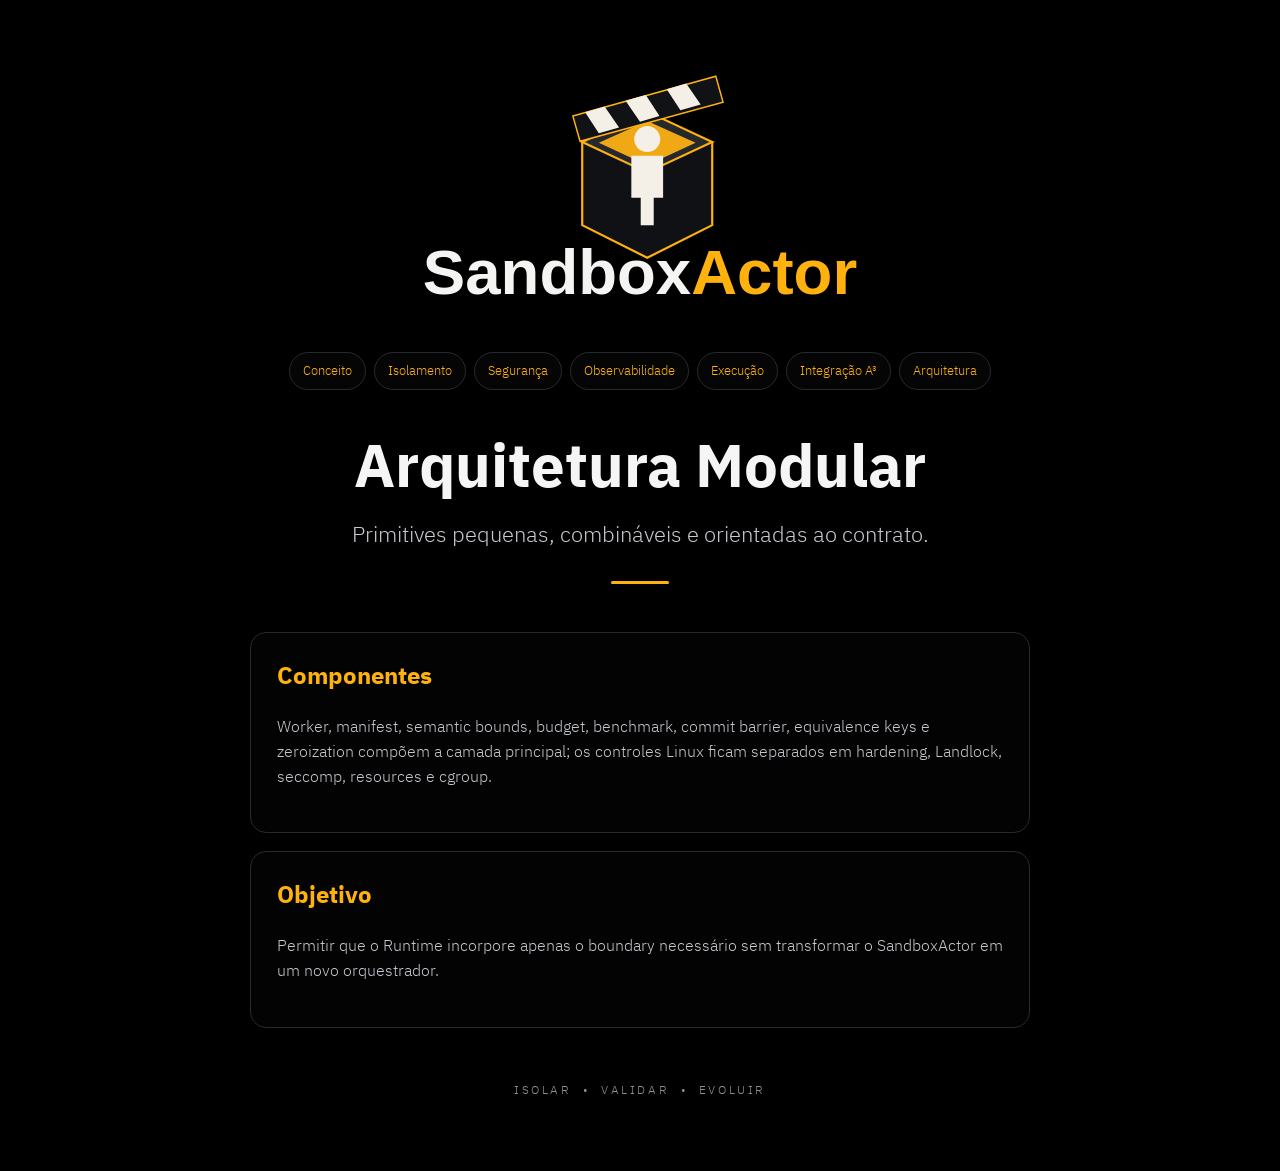
<file: site/arquitetura.html>
<!doctype html><html lang="pt-BR"><head><meta charset="utf-8"><meta name="viewport" content="width=device-width,initial-scale=1"><title>Arquitetura Modular · SandboxActor</title><link rel="preconnect" href="https://fonts.googleapis.com"><link rel="preconnect" href="https://fonts.gstatic.com" crossorigin><link href="https://fonts.googleapis.com/css2?family=IBM+Plex+Sans+Thai+Looped:wght@100;200;300;400;500;600;700&display=swap" rel="stylesheet"><link rel="stylesheet" href="https://cdnjs.cloudflare.com/ajax/libs/animate.css/4.1.1/animate.min.css"><link rel="stylesheet" href="styles.css"></head><body><main class="page"><a href="index.html"><img class="logo animate__animated animate__fadeInDown" src="assets/logo.svg" alt="SandboxActor"></a><nav class="menu animate__animated animate__fadeIn"><a href="conceito.html">Conceito</a><a href="isolamento.html">Isolamento</a><a href="seguranca.html">Segurança</a><a href="observabilidade.html">Observabilidade</a><a href="execucao.html">Execução</a><a href="integracao.html">Integração A³</a><a href="arquitetura.html">Arquitetura</a></nav><div class="hero animate__animated animate__fadeIn"><h1>Arquitetura Modular</h1><p>Primitives pequenas, combináveis e orientadas ao contrato.</p><div class="divider"></div></div><div class="content animate__animated animate__fadeInUp"><section><h2>Componentes</h2><p>Worker, manifest, semantic bounds, budget, benchmark, commit barrier, equivalence keys e zeroization compõem a camada principal; os controles Linux ficam separados em hardening, Landlock, seccomp, resources e cgroup.</p></section><section><h2>Objetivo</h2><p>Permitir que o Runtime incorpore apenas o boundary necessário sem transformar o SandboxActor em um novo orquestrador.</p></section></div><div class="footer animate__animated animate__fadeInUp">ISOLAR &nbsp;•&nbsp; VALIDAR &nbsp;•&nbsp; EVOLUIR</div></main></body></html>
</file>
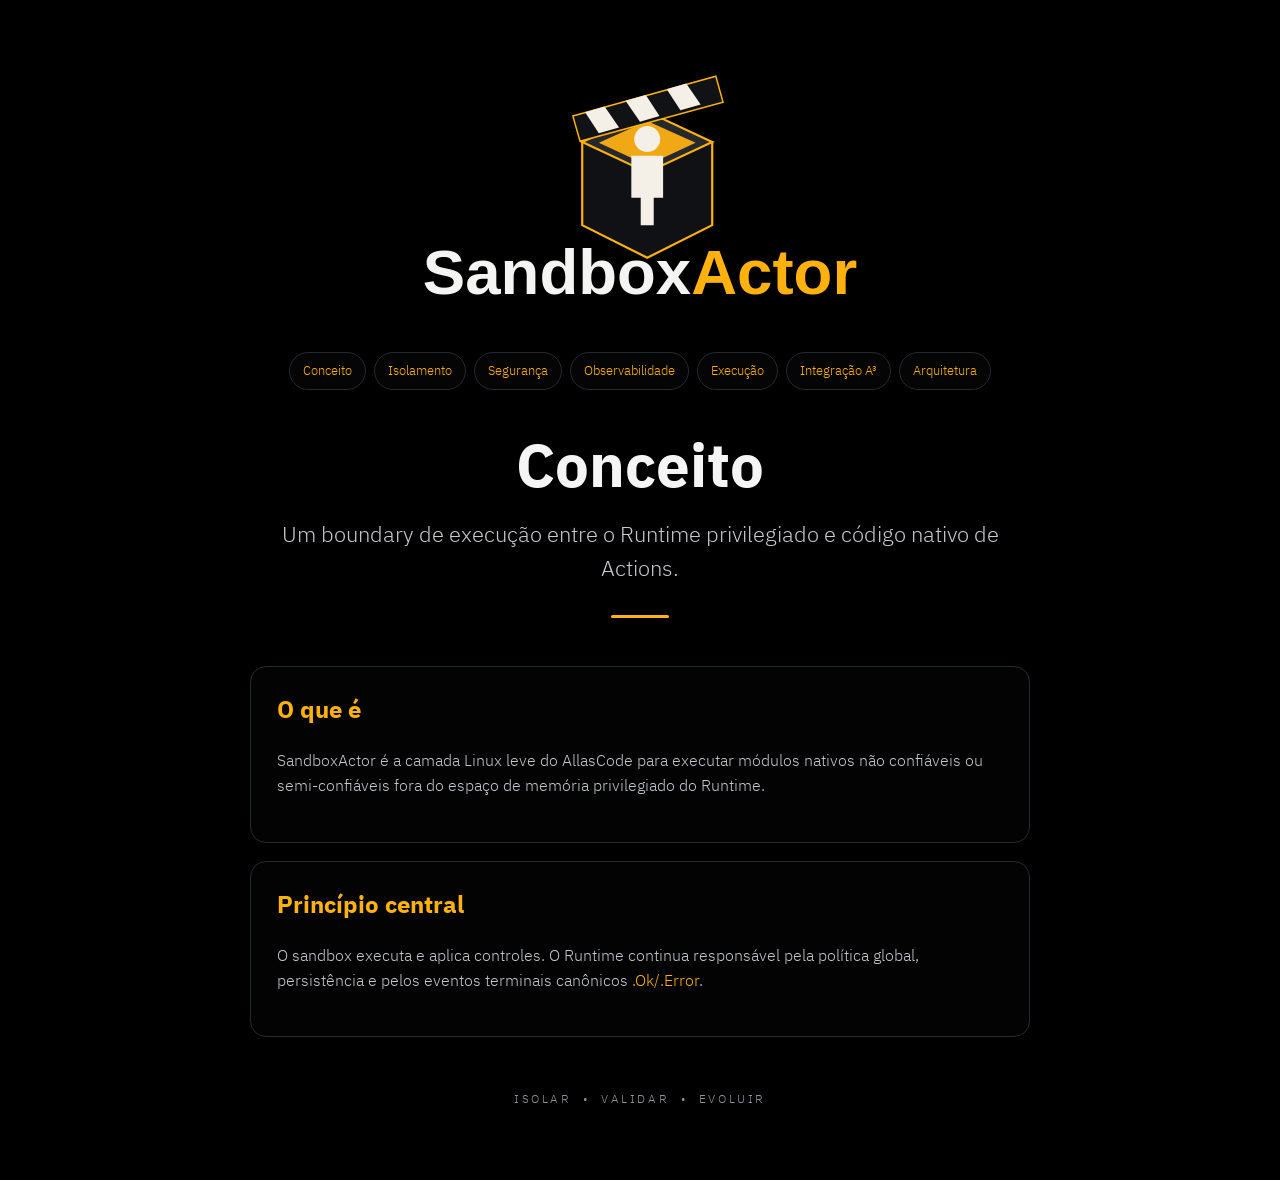
<file: site/conceito.html>
<!doctype html><html lang="pt-BR"><head><meta charset="utf-8"><meta name="viewport" content="width=device-width,initial-scale=1"><title>Conceito · SandboxActor</title><link rel="preconnect" href="https://fonts.googleapis.com"><link rel="preconnect" href="https://fonts.gstatic.com" crossorigin><link href="https://fonts.googleapis.com/css2?family=IBM+Plex+Sans+Thai+Looped:wght@100;200;300;400;500;600;700&display=swap" rel="stylesheet"><link rel="stylesheet" href="https://cdnjs.cloudflare.com/ajax/libs/animate.css/4.1.1/animate.min.css"><link rel="stylesheet" href="styles.css"></head><body><main class="page"><a href="index.html"><img class="logo animate__animated animate__fadeInDown" src="assets/logo.svg" alt="SandboxActor"></a><nav class="menu animate__animated animate__fadeIn"><a href="conceito.html">Conceito</a><a href="isolamento.html">Isolamento</a><a href="seguranca.html">Segurança</a><a href="observabilidade.html">Observabilidade</a><a href="execucao.html">Execução</a><a href="integracao.html">Integração A³</a><a href="arquitetura.html">Arquitetura</a></nav><div class="hero animate__animated animate__fadeIn"><h1>Conceito</h1><p>Um boundary de execução entre o Runtime privilegiado e código nativo de Actions.</p><div class="divider"></div></div><div class="content animate__animated animate__fadeInUp"><section><h2>O que é</h2><p>SandboxActor é a camada Linux leve do AllasCode para executar módulos nativos não confiáveis ou semi-confiáveis fora do espaço de memória privilegiado do Runtime.</p></section><section><h2>Princípio central</h2><p>O sandbox executa e aplica controles. O Runtime continua responsável pela política global, persistência e pelos eventos terminais canônicos <span class="gold">.Ok/.Error</span>.</p></section></div><div class="footer animate__animated animate__fadeInUp">ISOLAR &nbsp;•&nbsp; VALIDAR &nbsp;•&nbsp; EVOLUIR</div></main></body></html>
</file>
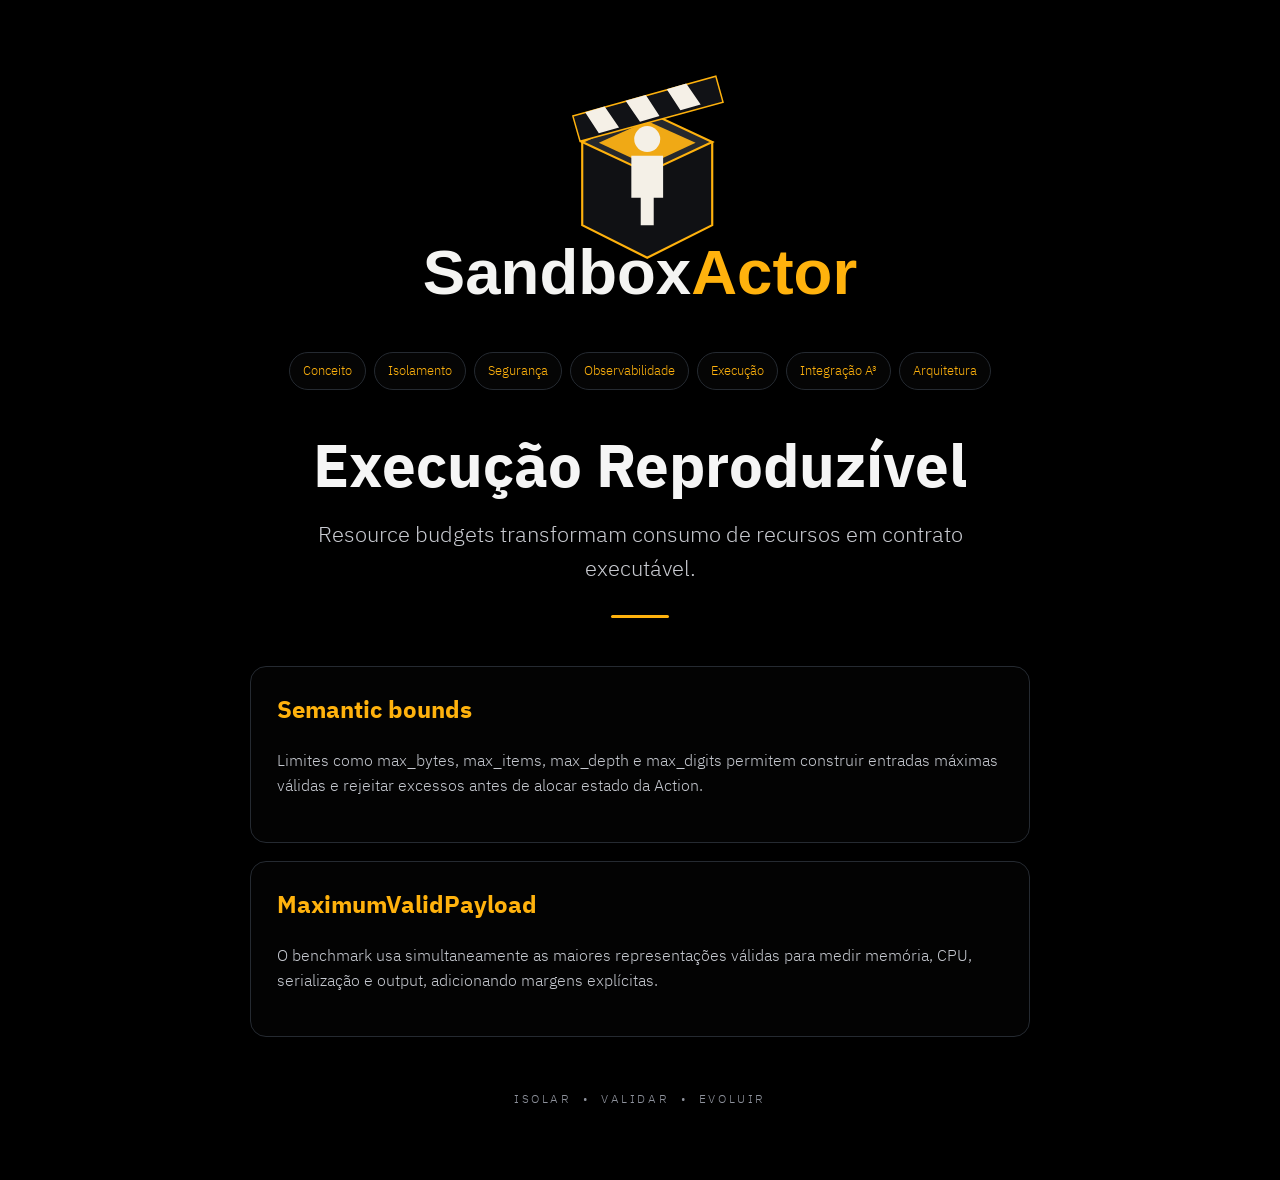
<file: site/execucao.html>
<!doctype html><html lang="pt-BR"><head><meta charset="utf-8"><meta name="viewport" content="width=device-width,initial-scale=1"><title>Execução Reproduzível · SandboxActor</title><link rel="preconnect" href="https://fonts.googleapis.com"><link rel="preconnect" href="https://fonts.gstatic.com" crossorigin><link href="https://fonts.googleapis.com/css2?family=IBM+Plex+Sans+Thai+Looped:wght@100;200;300;400;500;600;700&display=swap" rel="stylesheet"><link rel="stylesheet" href="https://cdnjs.cloudflare.com/ajax/libs/animate.css/4.1.1/animate.min.css"><link rel="stylesheet" href="styles.css"></head><body><main class="page"><a href="index.html"><img class="logo animate__animated animate__fadeInDown" src="assets/logo.svg" alt="SandboxActor"></a><nav class="menu animate__animated animate__fadeIn"><a href="conceito.html">Conceito</a><a href="isolamento.html">Isolamento</a><a href="seguranca.html">Segurança</a><a href="observabilidade.html">Observabilidade</a><a href="execucao.html">Execução</a><a href="integracao.html">Integração A³</a><a href="arquitetura.html">Arquitetura</a></nav><div class="hero animate__animated animate__fadeIn"><h1>Execução Reproduzível</h1><p>Resource budgets transformam consumo de recursos em contrato executável.</p><div class="divider"></div></div><div class="content animate__animated animate__fadeInUp"><section><h2>Semantic bounds</h2><p>Limites como max_bytes, max_items, max_depth e max_digits permitem construir entradas máximas válidas e rejeitar excessos antes de alocar estado da Action.</p></section><section><h2>MaximumValidPayload</h2><p>O benchmark usa simultaneamente as maiores representações válidas para medir memória, CPU, serialização e output, adicionando margens explícitas.</p></section></div><div class="footer animate__animated animate__fadeInUp">ISOLAR &nbsp;•&nbsp; VALIDAR &nbsp;•&nbsp; EVOLUIR</div></main></body></html>
</file>
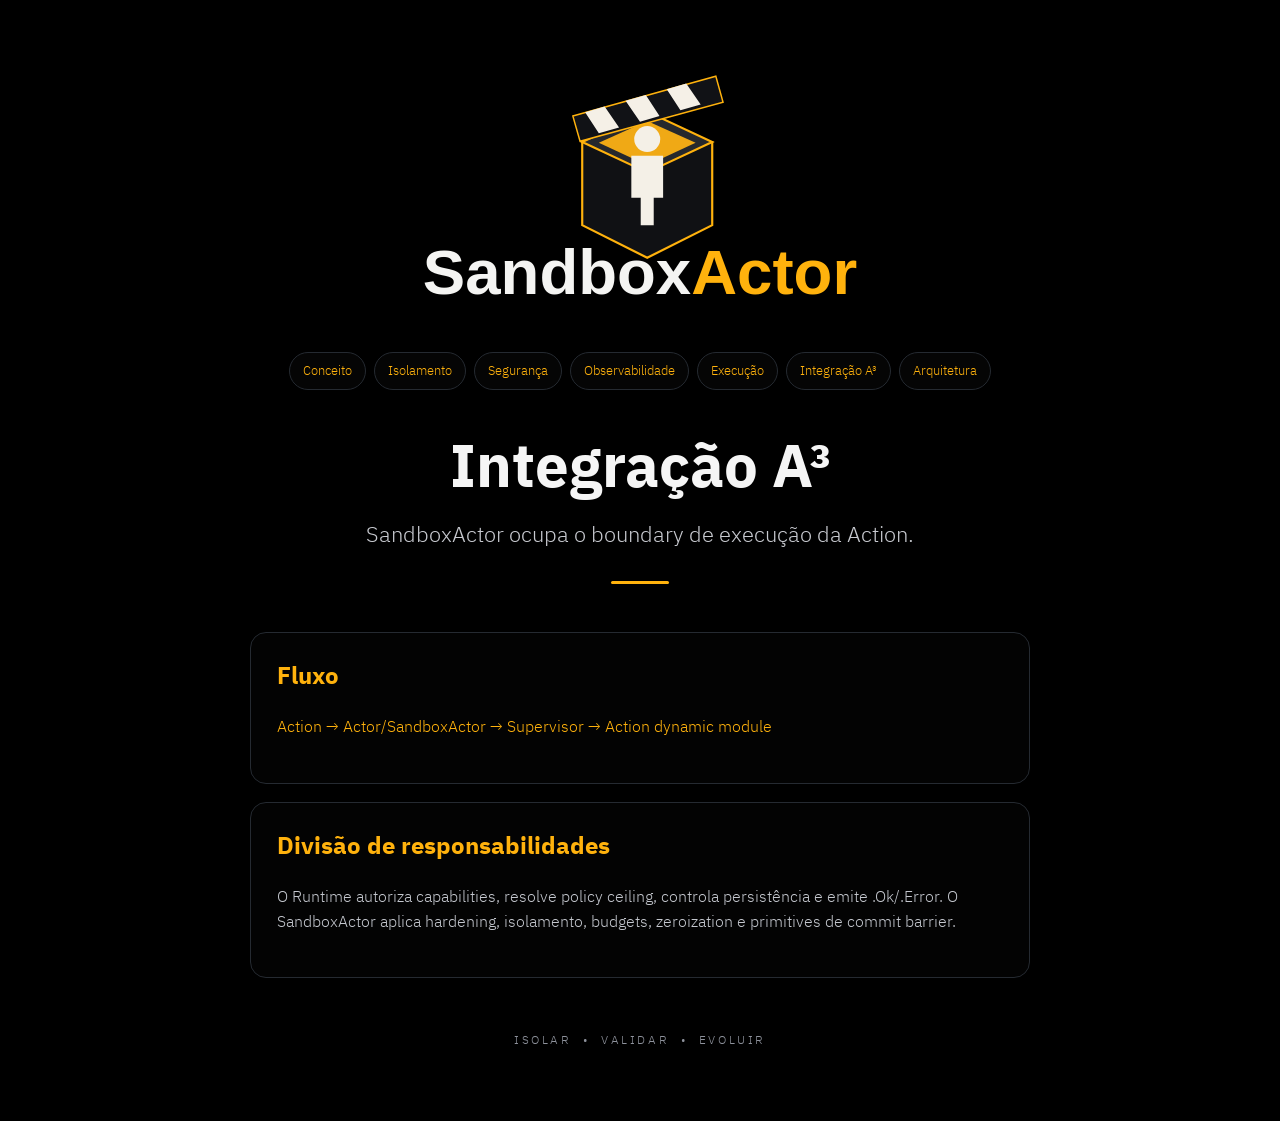
<file: site/integracao.html>
<!doctype html><html lang="pt-BR"><head><meta charset="utf-8"><meta name="viewport" content="width=device-width,initial-scale=1"><title>Integração A³ · SandboxActor</title><link rel="preconnect" href="https://fonts.googleapis.com"><link rel="preconnect" href="https://fonts.gstatic.com" crossorigin><link href="https://fonts.googleapis.com/css2?family=IBM+Plex+Sans+Thai+Looped:wght@100;200;300;400;500;600;700&display=swap" rel="stylesheet"><link rel="stylesheet" href="https://cdnjs.cloudflare.com/ajax/libs/animate.css/4.1.1/animate.min.css"><link rel="stylesheet" href="styles.css"></head><body><main class="page"><a href="index.html"><img class="logo animate__animated animate__fadeInDown" src="assets/logo.svg" alt="SandboxActor"></a><nav class="menu animate__animated animate__fadeIn"><a href="conceito.html">Conceito</a><a href="isolamento.html">Isolamento</a><a href="seguranca.html">Segurança</a><a href="observabilidade.html">Observabilidade</a><a href="execucao.html">Execução</a><a href="integracao.html">Integração A³</a><a href="arquitetura.html">Arquitetura</a></nav><div class="hero animate__animated animate__fadeIn"><h1>Integração A³</h1><p>SandboxActor ocupa o boundary de execução da Action.</p><div class="divider"></div></div><div class="content animate__animated animate__fadeInUp"><section><h2>Fluxo</h2><p><span class="gold">Action → Actor/SandboxActor → Supervisor → Action dynamic module</span></p></section><section><h2>Divisão de responsabilidades</h2><p>O Runtime autoriza capabilities, resolve policy ceiling, controla persistência e emite .Ok/.Error. O SandboxActor aplica hardening, isolamento, budgets, zeroization e primitives de commit barrier.</p></section></div><div class="footer animate__animated animate__fadeInUp">ISOLAR &nbsp;•&nbsp; VALIDAR &nbsp;•&nbsp; EVOLUIR</div></main></body></html>
</file>
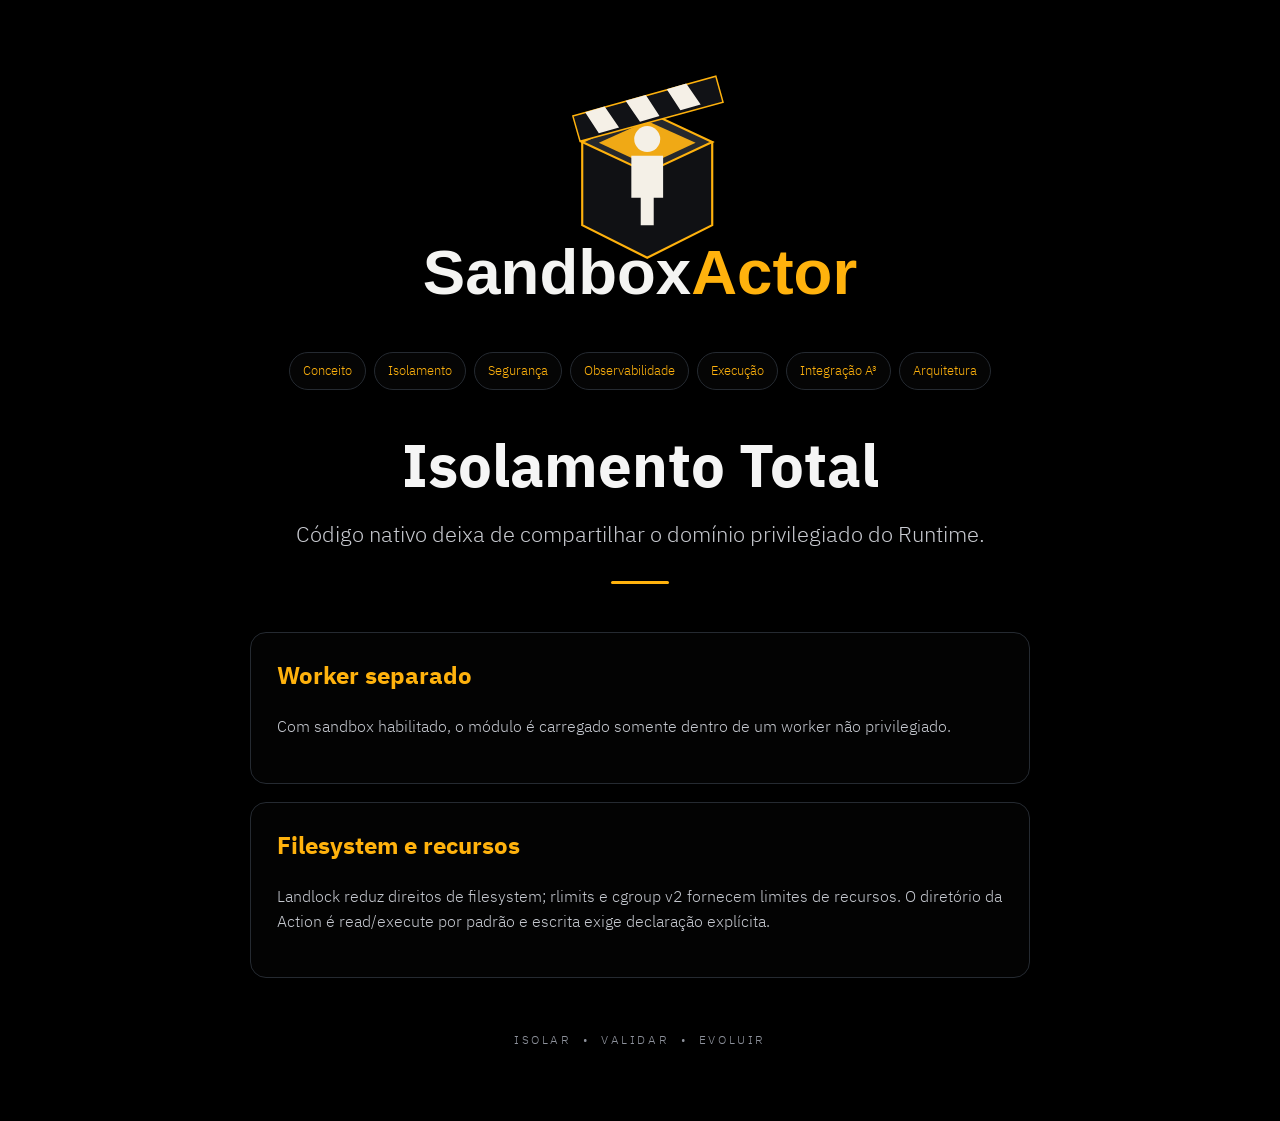
<file: site/isolamento.html>
<!doctype html><html lang="pt-BR"><head><meta charset="utf-8"><meta name="viewport" content="width=device-width,initial-scale=1"><title>Isolamento Total · SandboxActor</title><link rel="preconnect" href="https://fonts.googleapis.com"><link rel="preconnect" href="https://fonts.gstatic.com" crossorigin><link href="https://fonts.googleapis.com/css2?family=IBM+Plex+Sans+Thai+Looped:wght@100;200;300;400;500;600;700&display=swap" rel="stylesheet"><link rel="stylesheet" href="https://cdnjs.cloudflare.com/ajax/libs/animate.css/4.1.1/animate.min.css"><link rel="stylesheet" href="styles.css"></head><body><main class="page"><a href="index.html"><img class="logo animate__animated animate__fadeInDown" src="assets/logo.svg" alt="SandboxActor"></a><nav class="menu animate__animated animate__fadeIn"><a href="conceito.html">Conceito</a><a href="isolamento.html">Isolamento</a><a href="seguranca.html">Segurança</a><a href="observabilidade.html">Observabilidade</a><a href="execucao.html">Execução</a><a href="integracao.html">Integração A³</a><a href="arquitetura.html">Arquitetura</a></nav><div class="hero animate__animated animate__fadeIn"><h1>Isolamento Total</h1><p>Código nativo deixa de compartilhar o domínio privilegiado do Runtime.</p><div class="divider"></div></div><div class="content animate__animated animate__fadeInUp"><section><h2>Worker separado</h2><p>Com sandbox habilitado, o módulo é carregado somente dentro de um worker não privilegiado.</p></section><section><h2>Filesystem e recursos</h2><p>Landlock reduz direitos de filesystem; rlimits e cgroup v2 fornecem limites de recursos. O diretório da Action é read/execute por padrão e escrita exige declaração explícita.</p></section></div><div class="footer animate__animated animate__fadeInUp">ISOLAR &nbsp;•&nbsp; VALIDAR &nbsp;•&nbsp; EVOLUIR</div></main></body></html>
</file>
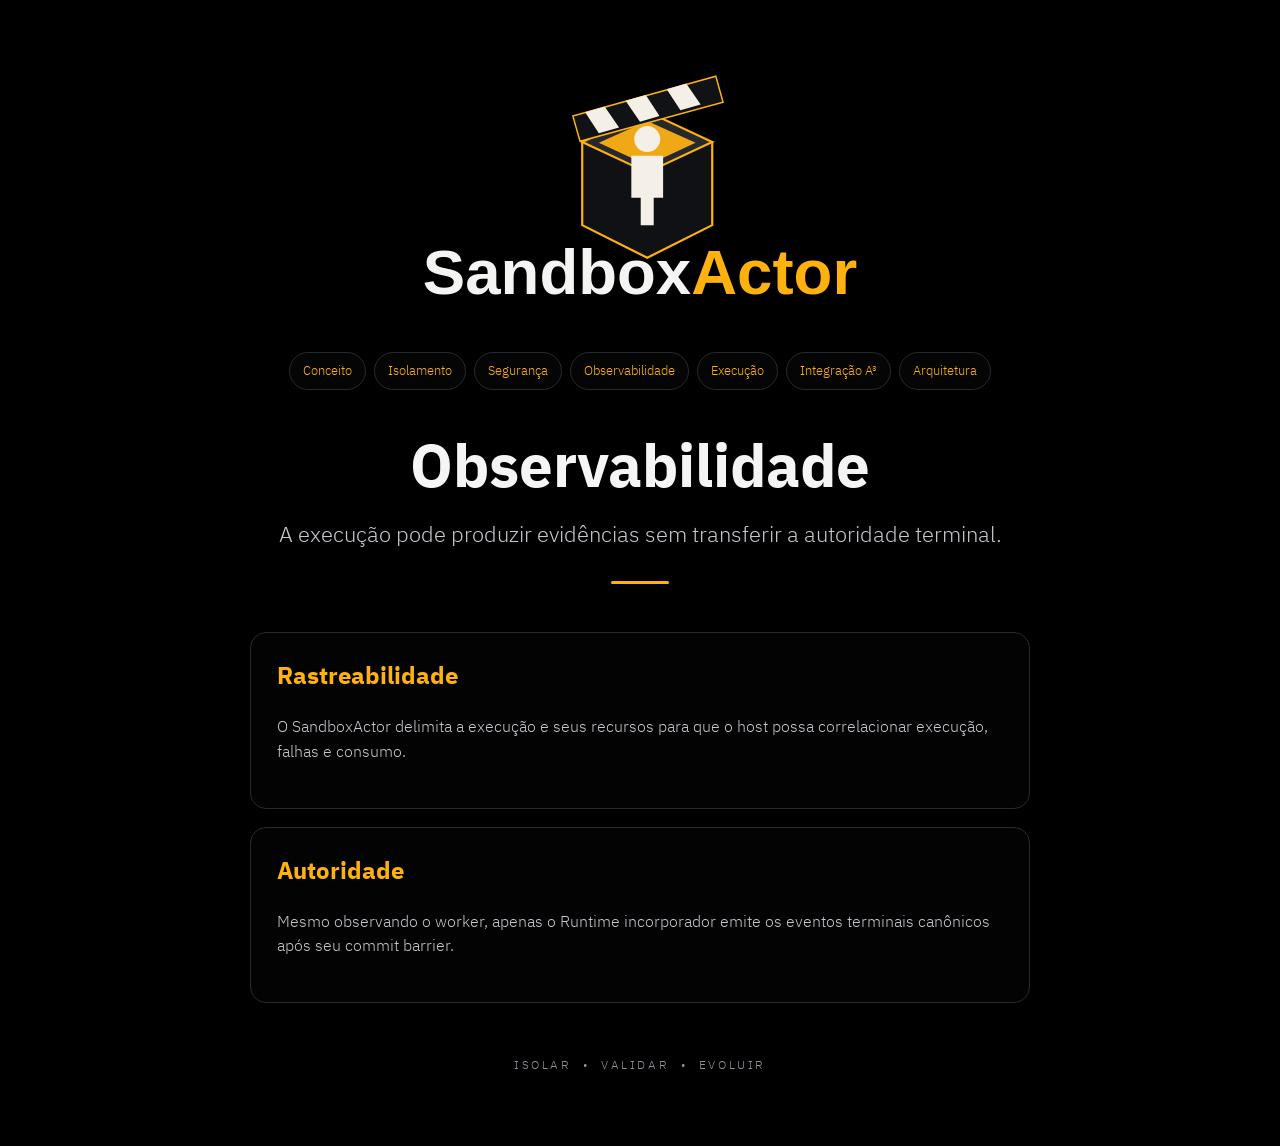
<file: site/observabilidade.html>
<!doctype html><html lang="pt-BR"><head><meta charset="utf-8"><meta name="viewport" content="width=device-width,initial-scale=1"><title>Observabilidade · SandboxActor</title><link rel="preconnect" href="https://fonts.googleapis.com"><link rel="preconnect" href="https://fonts.gstatic.com" crossorigin><link href="https://fonts.googleapis.com/css2?family=IBM+Plex+Sans+Thai+Looped:wght@100;200;300;400;500;600;700&display=swap" rel="stylesheet"><link rel="stylesheet" href="https://cdnjs.cloudflare.com/ajax/libs/animate.css/4.1.1/animate.min.css"><link rel="stylesheet" href="styles.css"></head><body><main class="page"><a href="index.html"><img class="logo animate__animated animate__fadeInDown" src="assets/logo.svg" alt="SandboxActor"></a><nav class="menu animate__animated animate__fadeIn"><a href="conceito.html">Conceito</a><a href="isolamento.html">Isolamento</a><a href="seguranca.html">Segurança</a><a href="observabilidade.html">Observabilidade</a><a href="execucao.html">Execução</a><a href="integracao.html">Integração A³</a><a href="arquitetura.html">Arquitetura</a></nav><div class="hero animate__animated animate__fadeIn"><h1>Observabilidade</h1><p>A execução pode produzir evidências sem transferir a autoridade terminal.</p><div class="divider"></div></div><div class="content animate__animated animate__fadeInUp"><section><h2>Rastreabilidade</h2><p>O SandboxActor delimita a execução e seus recursos para que o host possa correlacionar execução, falhas e consumo.</p></section><section><h2>Autoridade</h2><p>Mesmo observando o worker, apenas o Runtime incorporador emite os eventos terminais canônicos após seu commit barrier.</p></section></div><div class="footer animate__animated animate__fadeInUp">ISOLAR &nbsp;•&nbsp; VALIDAR &nbsp;•&nbsp; EVOLUIR</div></main></body></html>
</file>
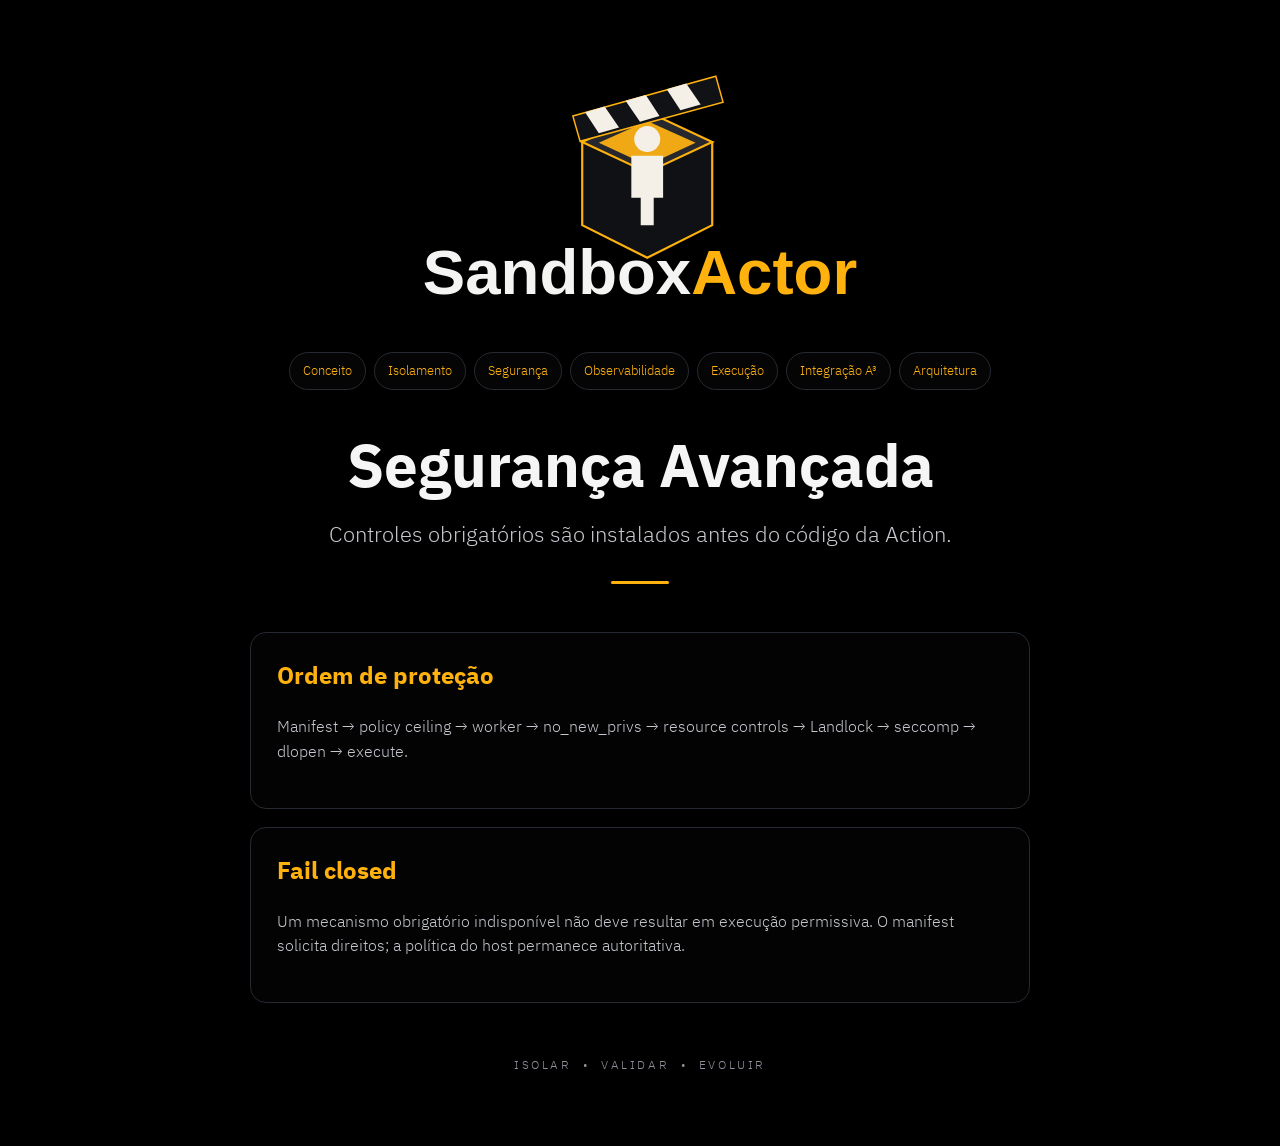
<file: site/seguranca.html>
<!doctype html><html lang="pt-BR"><head><meta charset="utf-8"><meta name="viewport" content="width=device-width,initial-scale=1"><title>Segurança Avançada · SandboxActor</title><link rel="preconnect" href="https://fonts.googleapis.com"><link rel="preconnect" href="https://fonts.gstatic.com" crossorigin><link href="https://fonts.googleapis.com/css2?family=IBM+Plex+Sans+Thai+Looped:wght@100;200;300;400;500;600;700&display=swap" rel="stylesheet"><link rel="stylesheet" href="https://cdnjs.cloudflare.com/ajax/libs/animate.css/4.1.1/animate.min.css"><link rel="stylesheet" href="styles.css"></head><body><main class="page"><a href="index.html"><img class="logo animate__animated animate__fadeInDown" src="assets/logo.svg" alt="SandboxActor"></a><nav class="menu animate__animated animate__fadeIn"><a href="conceito.html">Conceito</a><a href="isolamento.html">Isolamento</a><a href="seguranca.html">Segurança</a><a href="observabilidade.html">Observabilidade</a><a href="execucao.html">Execução</a><a href="integracao.html">Integração A³</a><a href="arquitetura.html">Arquitetura</a></nav><div class="hero animate__animated animate__fadeIn"><h1>Segurança Avançada</h1><p>Controles obrigatórios são instalados antes do código da Action.</p><div class="divider"></div></div><div class="content animate__animated animate__fadeInUp"><section><h2>Ordem de proteção</h2><p>Manifest → policy ceiling → worker → no_new_privs → resource controls → Landlock → seccomp → dlopen → execute.</p></section><section><h2>Fail closed</h2><p>Um mecanismo obrigatório indisponível não deve resultar em execução permissiva. O manifest solicita direitos; a política do host permanece autoritativa.</p></section></div><div class="footer animate__animated animate__fadeInUp">ISOLAR &nbsp;•&nbsp; VALIDAR &nbsp;•&nbsp; EVOLUIR</div></main></body></html>
</file>
<file: site/styles.css>
:root{--bg:#000;--gold:#ffb20d;--text:#f5f5f5;--muted:#b7bac3;--line:#252a31;--panel:#050607}*{box-sizing:border-box}html{background:#000}body{margin:0;background:#000;color:var(--text);font-family:"IBM Plex Sans Thai Looped",sans-serif;font-weight:300;line-height:1.55}.page{width:min(1000px,calc(100% - 32px));margin:auto;min-height:100vh;padding:48px 0 70px}.logo{display:block;width:min(650px,92%);margin:0 auto 22px}.menu{display:flex;justify-content:center;gap:8px;flex-wrap:wrap;margin:4px auto 48px}.menu a,.back{font-weight:300;color:var(--gold);border:1px solid var(--line);padding:8px 13px;border-radius:999px;text-decoration:none;font-size:13px;background:#050505;transition:.2s}.menu a:hover,.back:hover{border-color:var(--gold);color:var(--gold);transform:translateY(-2px)}.hero{text-align:center;max-width:760px;margin:0 auto 48px}.hero h1{font-size:clamp(34px,6vw,60px);line-height:1.05;margin:10px 0 18px}.hero p{font-size:clamp(17px,2vw,22px);color:#c8cad0;margin:0}.gold{color:var(--gold)}.divider{width:58px;height:3px;background:var(--gold);margin:28px auto;border-radius:3px}.intro{text-align:center;max-width:720px;margin:0 auto 46px;color:#c7c9cf;font-size:18px}.grid{display:grid;grid-template-columns:repeat(3,1fr);gap:22px}.card{min-height:190px;text-decoration:none;color:inherit}.card-glow{position:absolute;inset:0;z-index:0;border-radius:inherit;opacity:0;transition:opacity .35s ease;background:linear-gradient(135deg,rgba(255,178,13,.16) 0%,rgba(255,178,13,.05) 22%,rgba(255,178,13,.01) 42%,transparent 62%)}.card-glow:before{content:"";position:absolute;inset:0;padding:1px;border-radius:inherit;background:linear-gradient(135deg,rgba(255,198,76,1) 0%,rgba(255,178,13,.55) 20%,rgba(255,178,13,.08) 45%,rgba(255,255,255,.10) 72%,rgba(255,255,255,.20) 100%);-webkit-mask:linear-gradient(#fff 0 0) content-box,linear-gradient(#fff 0 0);-webkit-mask-composite:xor;mask:linear-gradient(#fff 0 0) content-box,linear-gradient(#fff 0 0);mask-composite:exclude}.card-glow:after{content:"";position:absolute;width:75%;height:95%;top:-48%;left:-30%;background:#ffb20d;opacity:.18;filter:blur(55px);transform:rotate(-20deg)}.card:hover .card-glow{opacity:1}.card:hover{box-shadow:-8px -8px 32px rgba(255,178,13,.07),0 18px 45px rgba(0,0,0,.65)}.icon{font-size:34px;color:var(--gold);margin-bottom:18px}.card h2,.card h3{margin:0 0 9px;font-size:19px}.card p{margin:0;color:#b9bdc6}.content{max-width:780px;margin:auto}.content section{border:1px solid var(--line);border-radius:16px;padding:26px;margin:18px 0;background:#030303}.content h2{color:var(--gold);margin-top:0}.content p,.content li{color:#c4c7ce}.footer{text-align:center;color:#8e929c;margin-top:54px;letter-spacing:.22em;font-size:12px}@media(max-width:760px){.grid{grid-template-columns:1fr}.page{padding-top:28px}.menu{margin-bottom:34px}.card{min-height:0}}h1,h2,h3,h4,h5,h6,.hero h1,.card h2,.card h3,.content h2{font-family:"IBM Plex Sans Thai Looped",sans-serif;font-weight:700}p,li,.intro,.hero p,.card p,.content p,.content li,a,.footer{font-family:"IBM Plex Sans Thai Looped",sans-serif;font-weight:300}a{color:var(--gold)}
</file>
